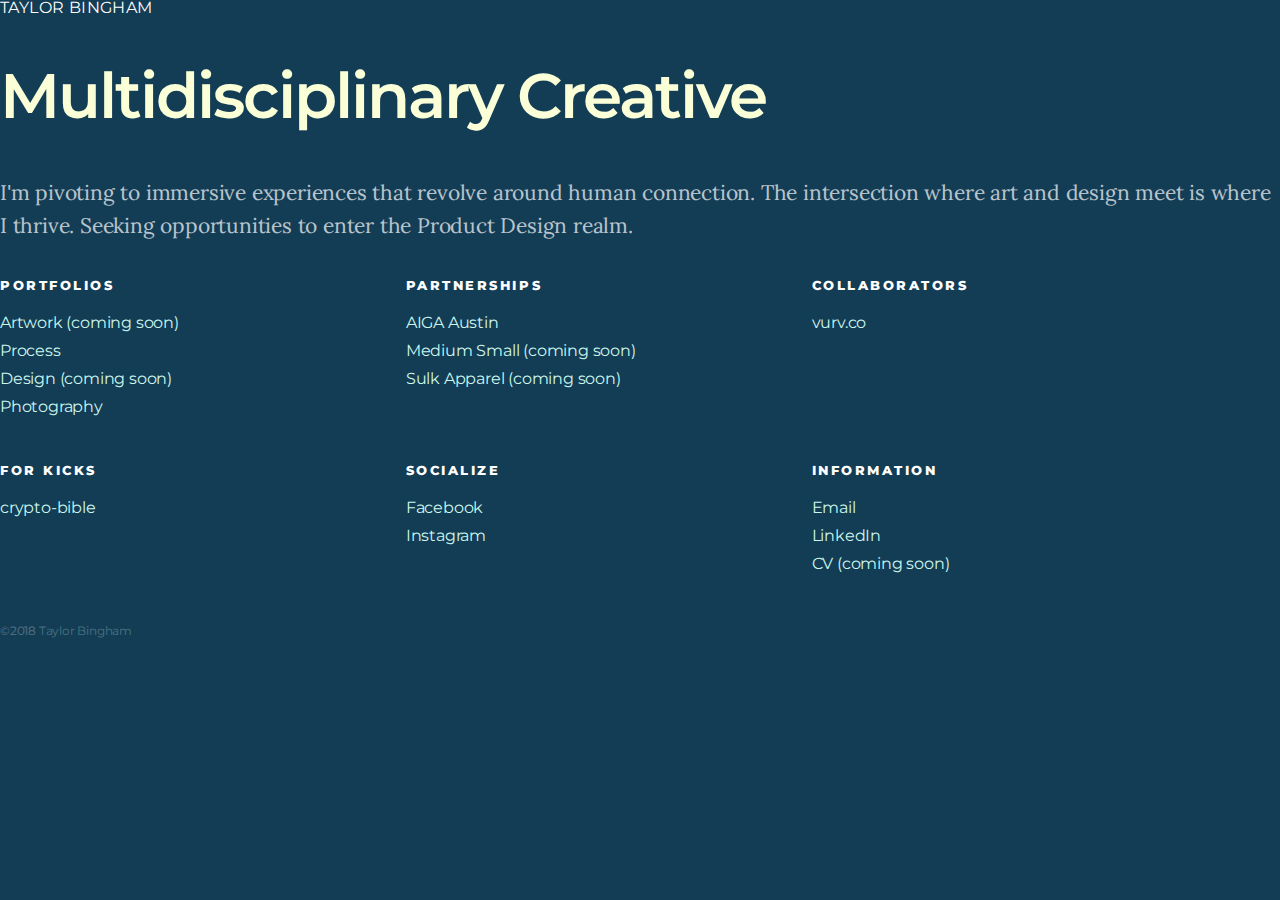
<file: single-page-article.html>
<!DOCTYPE html>
<html lang="en-US">

<head>

	<meta charset="UTF-8" />
	<meta http-equiv="X-UA-Compatible" content="IE=edge" />
	
	<!-- SEO -->
	<title>Taylor Bingham - Multidisciplinary Creative</title>
	<meta name="description" content="Taylor Bingham is a Multidisciplinary Creative pivoting to immersive experiences that revolve around human connection. The intersection where art and design meet is where I thrive. Seeking opportunities to enter the Product Design realm." />
	<meta name="robots" content="index, follow" />
	<meta name="referrer" content="always" />

	<!-- Social & Open Graph -->
	<meta property="og:title" content="Taylor Bingham - Multidisciplinary Creative" />
	<meta property="og:description" content="Taylor Bingham is a Multidisciplinary Creative pivoting to immersive experiences that revolve around human connection. The intersection where art and design meet is where I thrive. Seeking opportunities to enter the Product Design realm." />
	<meta property="og:image" content="https://taylorbingham.com/images/taylorbingham.jpg"> <!-- include your hosted image full URL -->
	<meta property="og:url" content="https://taylorbingham.com"">
	<meta property="og:site_name" content="Taylor Bingham">
	<meta property="og:see_also" content="https://taylorbingham.com">
	
	<!-- Twitter Meta Info -->
	<meta name="twitter:title" content="Taylor Bingham - Multidisciplinary Creative">
	<meta name="twitter:description" content="Split is a centrally-divided layout for a professional online presence with a big image or video left with alongside content." />
	<meta name="twitter:image" content="https://taylorbingham.com/images/taylorbingham.jpg" /> <!-- include your hosted image full URL -->
	<meta name="twitter:card" content="summary_large_image" />
	<meta name="twitter:site" content="@taylovision" />
	<meta name="twitter:creator" content="@taylovision" />


	<!-- Favicon -->
	<link rel="icon" type="image/png" href="images/favicon.png" sizes="32x32">

	<!-- Styles -->
	<link rel='stylesheet' href='assets/css/split.css?version=2.2' type='text/css' media='screen' />
	
	<meta name="viewport" content="width=device-width,initial-scale=1" />

</head>

<body id="fullsingle" class="page-template-page-fullsingle-split">

<div class="fs-split">

	<!-- Content Side -->
	<div class="split-content-full">

		<div class="split-content-vertically-center">
		
			<div class="split-intro">
				
				<h1>Taylor Bingham</h1>

				<span class="tagline">Multidisciplinary Creative</span>

			</div>

			<div class="split-bio">
				
				<p>I'm pivoting to immersive experiences that revolve around human connection. The intersection where art and design meet is where I thrive. Seeking opportunities to enter the Product Design realm.</p>

			</div>

			<div class="split-lists">
				
				<div class="split-list">

					<h3>Portfolios</h3>

					<ul>
						<li><a href="#">Artwork (coming soon)</a></li>
						<li><a href="https://medium.com/@taylovision"  target="_blank">Process</a></li>
						<li><a href="#">Design (coming soon)</a></li>
						<li><a href="https://www.flickr.com/photos/taylovision/albums"  target="_blank">Photography</a></li>
					</ul>

				</div>
				
				<div class="split-list">

					<h3>Partnerships</h3>

					<ul>
						<li><a href="https://austin.aiga.org/about/board-of-directors/" target="_blank">AIGA Austin</a></li>
						<li><a href="#">Medium Small (coming soon)</a></li>
						<li><a href="#">Sulk Apparel (coming soon)</a></li>
					</ul>

				</div>
				
				<div class="split-list">

					<h3>Collaborators</h3>

					<ul>
						<li><a href="http://www.vurv.co/people/" target="_blank">vurv.co</a></li>
					</ul>

				</div>
				
					<div class="split-list">

					<h3>For Kicks</h3>

					<ul>
						<li><a href="https://crypto-bible.info/" target="_blank">crypto-bible</a></li>
					</ul>

				</div>
				
					<div class="split-list">

					<h3>Socialize</h3>

					<ul>
						<li><a href="https://www.facebook.com/taylor.bingham.96" target="_blank">Facebook</a></li>
						<li><a href="https://www.instagram.com/taylovision/" target="_blank">Instagram</a></li>
						
					</ul>

				</div>
				
				<div class="split-list">

					<h3>Information</h3>

					<ul>
						<li><a href="mailto:info@taylorbingham.com?Subject=Let's%20Collaborate" target="_blank">Email</a></li>
						<li><a href="https://www.linkedin.com/in/taylorabingham/" target="_blank">LinkedIn</a></li>
						<li><a href="#" target="_blank">CV (coming soon)</a></li>
					</ul>

				</div>
			
			</div>
			

			<div class="split-credit">

				<p>&copy;2018 <a href="#">Taylor Bingham</a></p>

			</div>		

		</div>

	</div>

</div>

</body>
</html>
</file>
<file: assets/css/split.css>
/* -- CSS Reset -- */
@import url("https://fonts.googleapis.com/css?family=Montserrat:400,600");
@import url("https://fonts.googleapis.com/css?family=Lora");
html, body, div, span, applet, object, iframe,
h1, h2, h3, h4, h5, h6, p, blockquote, pre,
a, abbr, acronym, address, big, cite, code,
del, dfn, em, img, ins, kbd, q, s, samp,
small, strike, strong, sub, sup, tt, var,
b, u, i, center,
dl, dt, dd, ol, ul, li,
fieldset, form, label, legend,
table, caption, tbody, tfoot, thead, tr, th, td,
article, aside, canvas, details, embed,
figure, figcaption, footer, header, hgroup,
menu, nav, output, ruby, section, summary,
time, mark, audio, video {
  margin: 0;
  padding: 0;
  border: 0;
  font-size: 100%;
  font: inherit;
  vertical-align: baseline; }

article, aside, details, figcaption, figure,
footer, header, hgroup, menu, nav, section {
  display: block; }

body {
  line-height: 1; }

ol, ul {
  list-style: none; }

blockquote, q {
  quotes: none; }

blockquote:before, blockquote:after,
q:before, q:after {
  content: '';
  content: none; }

table {
  border-collapse: collapse;
  border-spacing: 0; }

* {
  -webkit-font-smoothing: antialiased;
  -moz-osx-font-smoothing: grayscale;
  text-rendering: optimizeLegibility;
  -moz-font-feature-settings: "liga" on;
  margin: 0; }

img.alignright {
  float: right; }

img.alignleft {
  float: left; }

img.aligncenter {
  clear: both;
  display: block;
  margin-right: auto;
  margin-left: auto; }

body {
  background-color: rgb(19, 60, 85);
  border-style: none; }

body,
p,
a,
a:hover {
  color: rgb(19, 60, 85); }

a,
a:hover {
  text-decoration: none;
  border: none;
  border-style: none;
  box-shadow: none; }

/* -- Content -- */
@-webkit-keyframes fadein {
  from {
    opacity: 0; }
  to {
    opacity: 1; } }
@keyframes fadein {
  from {
    opacity: 0; }
  to {
    opacity: 1; } }

html {
  background-color: rgb(19, 60, 85); }

body.page-template-page-fullsingle-split {
  background-color: rgb(19, 60, 85);
  font-family: 'Montserrat', sans-serif;
  font-weight: 400;
  font-size: 21px;
  line-height: 33px;
  letter-spacing: -0.2px;
  color:rgb(203, 247, 237);
  -webkit-animation: fadein 2s;
          animation: fadein 2s; }

body.page-template-page-fullsingle-split p {
    color: rgb(255, 255, 255);
    opacity: 0.7;
}

.fs-split {
  width: 100vw;
  height: 100vh;
  display: -webkit-box;
  display: -ms-flexbox;
  display: flex; }
  @media (max-width: 800px) {
    .fs-split {
      height: auto;
      -ms-flex-wrap: wrap;
          flex-wrap: wrap; } }
		  
  .fs-split .split-image {
    width: 50%;
    height: 100vh;
    background-image: url("/images/background.jpg");
    background-position: center center;
    background-size: cover; }
    @media (max-width: 800px) {
      .fs-split .split-image {
        height: 80vh;
        width: 100%; } }
		
 .fs-split .split-image-article {
    width: 100%;
    height: auto;}
	
  .fs-split .split-content {
    width: 50%;
    min-height: 100vh;
    display: -webkit-box;
    display: -ms-flexbox;
    display: flex;
    -webkit-box-align: center;
        -ms-flex-align: center;
            align-items: center;
    -webkit-box-pack: center;
        -ms-flex-pack: center;
            justify-content: center;
    overflow: auto; }
    @media (max-width: 800px) {
      .fs-split .split-content {
        width: 100%;
        height: auto; } }
    .fs-split .split-content .split-content-vertically-center {
      padding: 80px;
      max-width: 100%;
      margin: auto; }
      @media (max-width: 1200px) {
        .fs-split .split-content .split-content-vertically-center {
          padding: 60px; } }
      @media (max-width: 800px) {
        .fs-split .split-content .split-content-vertically-center {
          padding: 40px; } }
	
		  .fs-split-none {
  max-width: 100vw;
  margin: 0 auto;
  display: -webkit-box;
  display: -ms-flexbox;
  display: flex; }
  @media (max-width: 800px) {
    .fs-split-none {
      height: auto;
      -ms-flex-wrap: wrap;
          flex-wrap: wrap; } }
		  
 .fs-split-none .split-image-article {
    width: 100%;
    height: auto;}
	
  .fs-split-none .split-content {
    width: 50%;
	 margin: 0 auto;
    min-height: 100vh;
    display: -webkit-box;
    display: -ms-flexbox;
    display: flex;
    -webkit-box-align: center;
        -ms-flex-align: center;
            align-items: center;
    -webkit-box-pack: center;
        -ms-flex-pack: center;
            justify-content: center;
    overflow: auto; }
    @media (max-width: 800px) {
      .fs-split-none .split-content {
        width: 100%;
        height: auto; } }
    .fs-split-none .split-content .split-content-vertically-center {
      padding: 80px;
      max-width: 100%;
      margin: auto; }
      @media (max-width: 1200px) {
        .fs-split-none .split-content .split-content-vertically-center {
          padding: 60px; } }
      @media (max-width: 800px) {
        .fs-split-none .split-content .split-content-vertically-center {
          padding: 40px; } }	
	
	
.split-intro {
  font-weight: 600;
  font-size: 3em;
  line-height: 80px;
  letter-spacing: -2px; }
  .split-intro h1 {
    font-weight: 400;
    text-transform: uppercase;
    font-size: 16px;
    line-height: 16px;
    margin-bottom: 40px;
    letter-spacing: 0.4px;
    color:rgb(255,255,255); }
.split-back {
	 width: 100%;
    display: inline-block;
    vertical-align: top;
	margin-bottom:5em;
	}
	.split-back a {
    color:rgb(203, 247, 237);
	font-weight: 400;
    text-transform: uppercase;
	font-size: .6em;
    line-height: 1.5em;
	letter-spacing:.2em;
    margin-bottom: 3em;
    transition-duration: 0.5s;
     }
    .split-back a:hover {
      color:rgb(203, 247, 237);
     opacity: 0.8;
    transition-duration: 0.1s;
	}
  .split-intro .tagline {
    color: rgb(250, 255, 216); }
	@media (max-width: 1200px) {
	.split-intro {
    font-weight: 600;
    font-size: 2em;
    line-height: 1.3em;
    letter-spacing: -2px;
}
	}
@media (max-width: 800px) {
.split-intro {
    font-weight: 600;
    font-size: 1.5em;
    line-height: 1.5em;
    letter-spacing: -2px;
}
}

.split-bio {
  padding: 40px 0 40px 0;
  font-family: 'Lora', serif; }
  @media (max-width: 1200px) {
    .split-bio {
      padding: 30px 0; } }
  @media (max-width: 800px) {
    .split-bio {
      padding: 20px 0; } }
  .split-bio p {
    color:rgb(255,255,255); }
  .split-bio a {
    color:  rgb(250, 255, 216);
    transition-duration: 0.5s;
    border-bottom: 1px dotted  rgb(250, 255, 216); }
    .split-bio a:hover {
      color: rgb(212, 175, 185);
      transition-duration: 0.1s;
      border-bottom: 1px dotted  rgb(250, 255, 216); }

.split-lists .split-list {
  width: 30%;
  display: inline-block;
  vertical-align: top;
  margin-bottom: 40px;
   margin-right: 16px; }
    @media (max-width: 1200px) {
	.split-lists .split-list {
	width: 50%;
	}
	}
  @media (max-width: 500px) {
    .split-lists .split-list {
      width: 90%;
	  margin-right: 0px; } }
	  
.split-lists .split-list-full {
  width: 100%;
  display: inline-block;
  vertical-align: top;
  margin-bottom: 40px;
   margin-right: 16px; }
   
  .split-lists .split-list h3,  .split-lists .split-list-full h3 {
 	font-weight: 800;
    text-transform: uppercase;
    font-size: 0.6em;
    line-height: .6em;
    margin-bottom: 2em;
    color: rgb(255, 255, 255);
    letter-spacing: .2em; }
  .split-lists .split-list ul li {
    font-size: 16px;
    line-height: 16px;
    margin-bottom: 12px; }
    .split-lists .split-list ul li a {
      color:rgb(203, 247, 237);
      transition-duration: 0.5s; }
      .split-lists .split-list ul li a:hover {
          color:rgb(203, 247, 237);
	  opacity: 0.8;
        transition-duration: 0.1s; }
  .split-lists .split-list-full h4 {
    font-weight: 800;
    font-size: .7em;
    line-height: 1em;
    margin-bottom: 1em;
    color:rgb(250, 255, 216);
    letter-spacing: .2em;}
	  .split-lists .split-list-full h5 {
font-weight: 600;
    font-size: .6em;
    line-height: .5em;
	 margin-bottom: 1.4em;
    color:rgb(250, 255, 216);
    letter-spacing: .2em;}
	.split-lists .split-list-full p {
	font-size: .8em;
	 line-height: 1.5em;
	margin-bottom: 3em;
	}
.split-credit {
  opacity: 0.4; }
  .split-credit p {
    font-size: 12px;
    line-height: 14px; }
    .split-credit p a {
      color: rgb(203, 247, 237); }

.split-video {
  overflow: hidden;
  position: relative; }

.video-wrap {
  position: absolute;
  top: 50%;
  left: 50%;
  -webkit-transform: translate(-50%, -50%);
          transform: translate(-50%, -50%); }

.video-container {
  position: relative;
  overflow: hidden;
  height: 56.25vw;
  width: 100vw; }
  @media (max-aspect-ratio: 16 / 9) {
    .video-container {
      height: 100vh;
      width: 177.7777777778vh; } }

.video-container iframe,
.video-container object,
.video-container embed {
  position: absolute;
  top: 0;
  left: 0;
  width: 100%;
  height: 100%; }

video.video {
  -o-object-fit: cover;
     object-fit: cover;
  -o-object-position: 50% 50%;
     object-position: 50% 50%;
  width: 100%;
  height: 100%; }
</file>
